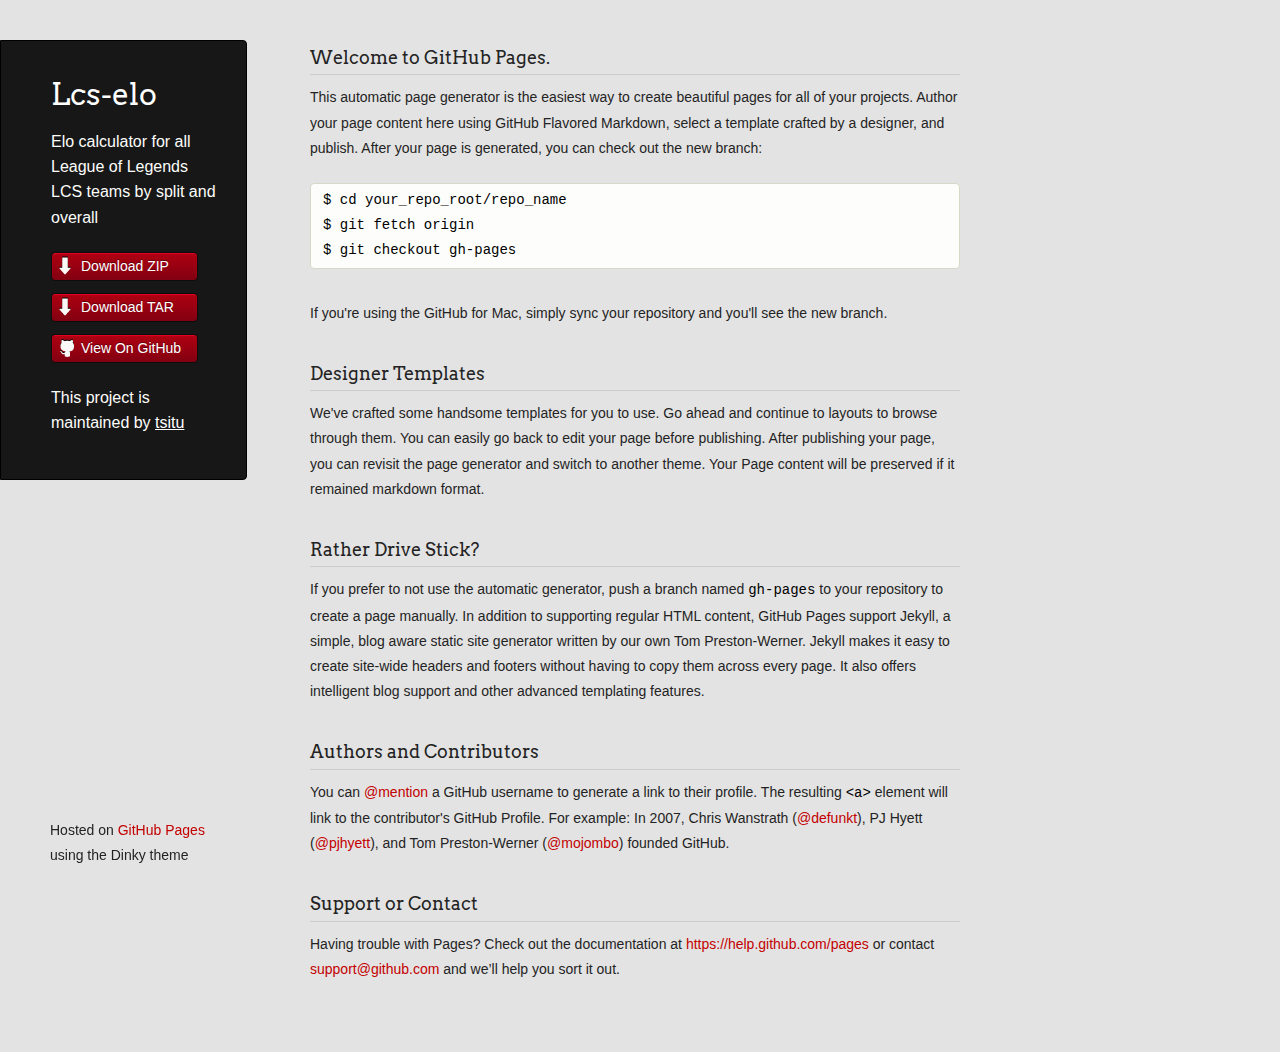
<file: copy.html>
<!doctype html>
<html>
  <head>
    <meta charset="utf-8">
    <meta http-equiv="X-UA-Compatible" content="chrome=1">
    <title>Lcs-elo by tsitu</title>

    <link rel="stylesheet" href="stylesheets/styles.css">
    <link rel="stylesheet" href="stylesheets/pygment_trac.css">
    <script src="javascripts/scale.fix.js"></script>
    <meta name="viewport" content="width=device-width, initial-scale=1, user-scalable=no">
    <!--[if lt IE 9]>
    <script src="//html5shiv.googlecode.com/svn/trunk/html5.js"></script>
    <![endif]-->
  </head>
  <body>
    <div class="wrapper">
      <header>
        <h1 class="header">Lcs-elo</h1>
        <p class="header">Elo calculator for all League of Legends LCS teams by split and overall</p>

        <ul>
          <li class="download"><a class="buttons" href="https://github.com/tsitu/LCS-Elo/zipball/master">Download ZIP</a></li>
          <li class="download"><a class="buttons" href="https://github.com/tsitu/LCS-Elo/tarball/master">Download TAR</a></li>
          <li><a class="buttons github" href="https://github.com/tsitu/LCS-Elo">View On GitHub</a></li>
        </ul>

        <p class="header">This project is maintained by <a class="header name" href="https://github.com/tsitu">tsitu</a></p>


      </header>
      <section>
        <h3>
<a id="welcome-to-github-pages" class="anchor" href="#welcome-to-github-pages" aria-hidden="true"><span class="octicon octicon-link"></span></a>Welcome to GitHub Pages.</h3>

<p>This automatic page generator is the easiest way to create beautiful pages for all of your projects. Author your page content here using GitHub Flavored Markdown, select a template crafted by a designer, and publish. After your page is generated, you can check out the new branch:</p>

<pre><code>$ cd your_repo_root/repo_name
$ git fetch origin
$ git checkout gh-pages
</code></pre>

<p>If you're using the GitHub for Mac, simply sync your repository and you'll see the new branch.</p>

<h3>
<a id="designer-templates" class="anchor" href="#designer-templates" aria-hidden="true"><span class="octicon octicon-link"></span></a>Designer Templates</h3>

<p>We've crafted some handsome templates for you to use. Go ahead and continue to layouts to browse through them. You can easily go back to edit your page before publishing. After publishing your page, you can revisit the page generator and switch to another theme. Your Page content will be preserved if it remained markdown format.</p>

<h3>
<a id="rather-drive-stick" class="anchor" href="#rather-drive-stick" aria-hidden="true"><span class="octicon octicon-link"></span></a>Rather Drive Stick?</h3>

<p>If you prefer to not use the automatic generator, push a branch named <code>gh-pages</code> to your repository to create a page manually. In addition to supporting regular HTML content, GitHub Pages support Jekyll, a simple, blog aware static site generator written by our own Tom Preston-Werner. Jekyll makes it easy to create site-wide headers and footers without having to copy them across every page. It also offers intelligent blog support and other advanced templating features.</p>

<h3>
<a id="authors-and-contributors" class="anchor" href="#authors-and-contributors" aria-hidden="true"><span class="octicon octicon-link"></span></a>Authors and Contributors</h3>

<p>You can <a href="https://github.com/blog/821" class="user-mention">@mention</a> a GitHub username to generate a link to their profile. The resulting <code>&lt;a&gt;</code> element will link to the contributor's GitHub Profile. For example: In 2007, Chris Wanstrath (<a href="https://github.com/defunkt" class="user-mention">@defunkt</a>), PJ Hyett (<a href="https://github.com/pjhyett" class="user-mention">@pjhyett</a>), and Tom Preston-Werner (<a href="https://github.com/mojombo" class="user-mention">@mojombo</a>) founded GitHub.</p>

<h3>
<a id="support-or-contact" class="anchor" href="#support-or-contact" aria-hidden="true"><span class="octicon octicon-link"></span></a>Support or Contact</h3>

<p>Having trouble with Pages? Check out the documentation at <a href="https://help.github.com/pages">https://help.github.com/pages</a> or contact <a href="mailto:support@github.com">support@github.com</a> and we’ll help you sort it out.</p>
      </section>
      <footer>
        <p><small>Hosted on <a href="http://pages.github.com">GitHub Pages</a> using the Dinky theme</small></p>
      </footer>
    </div>
    <!--[if !IE]><script>fixScale(document);</script><![endif]-->
		
  </body>
</html>
</file>
<file: stylesheets/pygment_trac.css>
.highlight  { background: #ffffff; }
.highlight .c { color: #999988; font-style: italic } /* Comment */
.highlight .err { color: #a61717; background-color: #e3d2d2 } /* Error */
.highlight .k { font-weight: bold } /* Keyword */
.highlight .o { font-weight: bold } /* Operator */
.highlight .cm { color: #999988; font-style: italic } /* Comment.Multiline */
.highlight .cp { color: #999999; font-weight: bold } /* Comment.Preproc */
.highlight .c1 { color: #999988; font-style: italic } /* Comment.Single */
.highlight .cs { color: #999999; font-weight: bold; font-style: italic } /* Comment.Special */
.highlight .gd { color: #000000; background-color: #ffdddd } /* Generic.Deleted */
.highlight .gd .x { color: #000000; background-color: #ffaaaa } /* Generic.Deleted.Specific */
.highlight .ge { font-style: italic } /* Generic.Emph */
.highlight .gr { color: #aa0000 } /* Generic.Error */
.highlight .gh { color: #999999 } /* Generic.Heading */
.highlight .gi { color: #000000; background-color: #ddffdd } /* Generic.Inserted */
.highlight .gi .x { color: #000000; background-color: #aaffaa } /* Generic.Inserted.Specific */
.highlight .go { color: #888888 } /* Generic.Output */
.highlight .gp { color: #555555 } /* Generic.Prompt */
.highlight .gs { font-weight: bold } /* Generic.Strong */
.highlight .gu { color: #800080; font-weight: bold; } /* Generic.Subheading */
.highlight .gt { color: #aa0000 } /* Generic.Traceback */
.highlight .kc { font-weight: bold } /* Keyword.Constant */
.highlight .kd { font-weight: bold } /* Keyword.Declaration */
.highlight .kn { font-weight: bold } /* Keyword.Namespace */
.highlight .kp { font-weight: bold } /* Keyword.Pseudo */
.highlight .kr { font-weight: bold } /* Keyword.Reserved */
.highlight .kt { color: #445588; font-weight: bold } /* Keyword.Type */
.highlight .m { color: #009999 } /* Literal.Number */
.highlight .s { color: #d14 } /* Literal.String */
.highlight .na { color: #008080 } /* Name.Attribute */
.highlight .nb { color: #0086B3 } /* Name.Builtin */
.highlight .nc { color: #445588; font-weight: bold } /* Name.Class */
.highlight .no { color: #008080 } /* Name.Constant */
.highlight .ni { color: #800080 } /* Name.Entity */
.highlight .ne { color: #990000; font-weight: bold } /* Name.Exception */
.highlight .nf { color: #990000; font-weight: bold } /* Name.Function */
.highlight .nn { color: #555555 } /* Name.Namespace */
.highlight .nt { color: #000080 } /* Name.Tag */
.highlight .nv { color: #008080 } /* Name.Variable */
.highlight .ow { font-weight: bold } /* Operator.Word */
.highlight .w { color: #bbbbbb } /* Text.Whitespace */
.highlight .mf { color: #009999 } /* Literal.Number.Float */
.highlight .mh { color: #009999 } /* Literal.Number.Hex */
.highlight .mi { color: #009999 } /* Literal.Number.Integer */
.highlight .mo { color: #009999 } /* Literal.Number.Oct */
.highlight .sb { color: #d14 } /* Literal.String.Backtick */
.highlight .sc { color: #d14 } /* Literal.String.Char */
.highlight .sd { color: #d14 } /* Literal.String.Doc */
.highlight .s2 { color: #d14 } /* Literal.String.Double */
.highlight .se { color: #d14 } /* Literal.String.Escape */
.highlight .sh { color: #d14 } /* Literal.String.Heredoc */
.highlight .si { color: #d14 } /* Literal.String.Interpol */
.highlight .sx { color: #d14 } /* Literal.String.Other */
.highlight .sr { color: #009926 } /* Literal.String.Regex */
.highlight .s1 { color: #d14 } /* Literal.String.Single */
.highlight .ss { color: #990073 } /* Literal.String.Symbol */
.highlight .bp { color: #999999 } /* Name.Builtin.Pseudo */
.highlight .vc { color: #008080 } /* Name.Variable.Class */
.highlight .vg { color: #008080 } /* Name.Variable.Global */
.highlight .vi { color: #008080 } /* Name.Variable.Instance */
.highlight .il { color: #009999 } /* Literal.Number.Integer.Long */

.type-csharp .highlight .k { color: #0000FF }
.type-csharp .highlight .kt { color: #0000FF }
.type-csharp .highlight .nf { color: #000000; font-weight: normal }
.type-csharp .highlight .nc { color: #2B91AF }
.type-csharp .highlight .nn { color: #000000 }
.type-csharp .highlight .s { color: #A31515 }
.type-csharp .highlight .sc { color: #A31515 }
</file>
<file: stylesheets/styles.css>
@import url(https://fonts.googleapis.com/css?family=Arvo:400,700,400italic);

/* MeyerWeb Reset */

html, body, div, span, applet, object, iframe,
h1, h2, h3, h4, h5, h6, p, blockquote, pre,
a, abbr, acronym, address, big, cite, code,
del, dfn, em, img, ins, kbd, q, s, samp,
small, strike, strong, sub, sup, tt, var,
b, u, i, center,
dl, dt, dd, ol, ul, li,
fieldset, form, label, legend,
table, caption, tbody, tfoot, thead, tr, th, td,
article, aside, canvas, details, embed,
figure, figcaption, footer, header, hgroup,
menu, nav, output, ruby, section, summary,
time, mark, audio, video {
  margin: 0;
  padding: 0;
  border: 0;
  font: inherit;
  vertical-align: baseline;
}


/* Base text styles */

body {
  padding:10px 50px 0 0;
  font-family:"Helvetica Neue", Helvetica, Arial, sans-serif;
	font-size: 14px;
	color: #232323;
	background-color: #E3E3E3;
	margin: 0;
	line-height: 1.8em;
	-webkit-font-smoothing: antialiased;

}

h1, h2, h3, h4, h5, h6 {
  color:#232323;
  margin:36px 0 10px;
}

p, ul, ol, table, dl {
  margin:0 0 22px;
}

h1, h2, h3 {
	font-family: Arvo, Monaco, serif;
  line-height:1.3;
	font-weight: normal;
}

h1,h2, h3 {
	display: block;
	border-bottom: 1px solid #ccc;
	padding-bottom: 5px;
}

h1 {
	font-size: 30px;
}

h2 {
	font-size: 24px;
}

h3 {
	font-size: 18px;
}

h4, h5, h6 {
	font-family: Arvo, Monaco, serif;
	font-weight: 700;
}

a {
  color:#C30000;
  font-weight:200;
  text-decoration:none;
}

a:hover {
	text-decoration: underline;
}

a small {
	font-size: 12px;
}

em {
	font-style: italic;
}

strong {
  font-weight:700;
}

ul {
  list-style-position: inside;
  list-style: disc;
  padding-left: 25px;
}

ol {
  list-style-position: inside;
  list-style: decimal;
  padding-left: 25px;
}

blockquote {
  margin: 0;
  padding: 0 0 0 20px;
  font-style: italic;
}

dl, dt, dd, dl p {
	font-color: #444;
}

dl dt {
  font-weight: bold;
}

dl dd {
  padding-left: 20px;
  font-style: italic;
}

dl p {
  padding-left: 20px;
  font-style: italic;
}

hr {
  border:0;
  background:#ccc;
  height:1px;
  margin:0 0 24px;
}

/* Images */

img {
  position: relative;
  margin: 0 auto;
  max-width: 650px;
  padding: 5px;
  margin: 10px 0 32px 0;
  border: 1px solid #ccc;
}

p img {
  display: inline;
  margin: 0;
  padding: 0;
  vertical-align: middle;
  text-align: center;
  border: none;
}

/* Code blocks */

code, pre {
	font-family: Monaco, "Bitstream Vera Sans Mono", "Lucida Console", Terminal, monospace;
  color:#000;
  font-size:14px;
}

pre {
	padding: 4px 12px;
  background: #FDFEFB;
  border-radius:4px;
  border:1px solid #D7D8C8;
  overflow: auto;
  overflow-y: hidden;
	margin-bottom: 32px;
}


/* Tables */

table {
  width:100%;
}

table {
  border: 1px solid #ccc;
  margin-bottom: 32px;
  text-align: left;
 }

th {
  font-family: 'Arvo', Helvetica, Arial, sans-serif;
	font-size: 18px;
	font-weight: normal;
  padding: 10px;
  background: #232323;
  color: #FDFEFB;
 }

td {
  padding: 10px;
	background: #ccc;
 }


/* Wrapper */
.wrapper {
  width:960px;
}


/* Header */

header {
	background-color: #171717;
	color: #FDFDFB;
  width:170px;
  float:left;
  position:fixed;
	border: 1px solid #000;
	-webkit-border-top-right-radius: 4px;
	-webkit-border-bottom-right-radius: 4px;
	-moz-border-radius-topright: 4px;
	-moz-border-radius-bottomright: 4px;
	border-top-right-radius: 4px;
	border-bottom-right-radius: 4px;
	padding: 34px 25px 22px 50px;
	margin: 30px 25px 0 0;
	-webkit-font-smoothing: antialiased;
}

p.header {
	font-size: 16px;
}

h1.header {
	font-family: Arvo, sans-serif;
	font-size: 30px;
	font-weight: 300;
	line-height: 1.3em;
	border-bottom: none;
	margin-top: 0;
}


h1.header, a.header, a.name, header a{
	color: #fff;
}

a.header {
	text-decoration: underline;
}

a.name {
	white-space: nowrap;
}

header ul {
  list-style:none;
  padding:0;
}

header li {
	list-style-type: none;
  width:132px;
  height:15px;
	margin-bottom: 12px;
	line-height: 1em;
	padding: 6px 6px 6px 7px;

	background: #AF0011;
	background: -moz-linear-gradient(top, #AF0011 0%, #820011 100%);
  background: -webkit-gradient(linear, left top, left bottom, color-stop(0%,#f8f8f8), color-stop(100%,#dddddd));
  background: -webkit-linear-gradient(top, #AF0011 0%,#820011 100%);
  background: -o-linear-gradient(top, #AF0011 0%,#820011 100%);
  background: -ms-linear-gradient(top, #AF0011 0%,#820011 100%);
  background: linear-gradient(top, #AF0011 0%,#820011 100%);

	border-radius:4px;
  border:1px solid #0D0D0D;

	-webkit-box-shadow: inset 0px 1px 1px 0 rgba(233,2,38, 1);
	box-shadow: inset 0px 1px 1px 0 rgba(233,2,38, 1);

}

header li:hover {
	background: #C3001D;
	background: -moz-linear-gradient(top, #C3001D 0%, #950119 100%);
  background: -webkit-gradient(linear, left top, left bottom, color-stop(0%,#f8f8f8), color-stop(100%,#dddddd));
  background: -webkit-linear-gradient(top, #C3001D 0%,#950119 100%);
  background: -o-linear-gradient(top, #C3001D 0%,#950119 100%);
  background: -ms-linear-gradient(top, #C3001D 0%,#950119 100%);
  background: linear-gradient(top, #C3001D 0%,#950119 100%);
}

a.buttons {
	-webkit-font-smoothing: antialiased;
	background: url(../images/arrow-down.png) no-repeat;
	font-weight: normal;
	text-shadow: rgba(0, 0, 0, 0.4) 0 -1px 0;
	padding: 2px 2px 2px 22px;
	height: 30px;
}

a.github {
	background: url(../images/octocat-small.png) no-repeat 1px;
}

a.buttons:hover {
	color: #fff;
	text-decoration: none;
}


/* Section - for main page content */

section {
  width:650px;
  float:right;
  padding-bottom:50px;
}


/* Footer */

footer {
  width:170px;
  float:left;
  position:fixed;
  bottom:10px;
	padding-left: 50px;
}

@media print, screen and (max-width: 960px) {

  div.wrapper {
    width:auto;
    margin:0;
  }

  header, section, footer {
    float:none;
    position:static;
    width:auto;
  }

	footer {
		border-top: 1px solid #ccc;
		margin:0 84px 0 50px;
		padding:0;
	}

  header {
    padding-right:320px;
  }

  section {
    padding:20px 84px 20px 50px;
    margin:0 0 20px;
  }

  header a small {
    display:inline;
  }

  header ul {
    position:absolute;
    right:130px;
    top:84px;
  }
}

@media print, screen and (max-width: 720px) {
  body {
    word-wrap:break-word;
  }

  header {
    padding:10px 20px 0;
		margin-right: 0;
  }

	section {
    padding:10px 0 10px 20px;
    margin:0 0 30px;
  }

	footer {
		margin: 0 0 0 30px;
	}

  header ul, header p.view {
    position:static;
  }
}

@media print, screen and (max-width: 480px) {

  header ul li.download {
    display:none;
  }

	footer {
		margin: 0 0 0 20px;
	}

	footer a{
		display:block;
	}

}

@media print {
  body {
    padding:0.4in;
    font-size:12pt;
    color:#444;
  }
}
</file>
